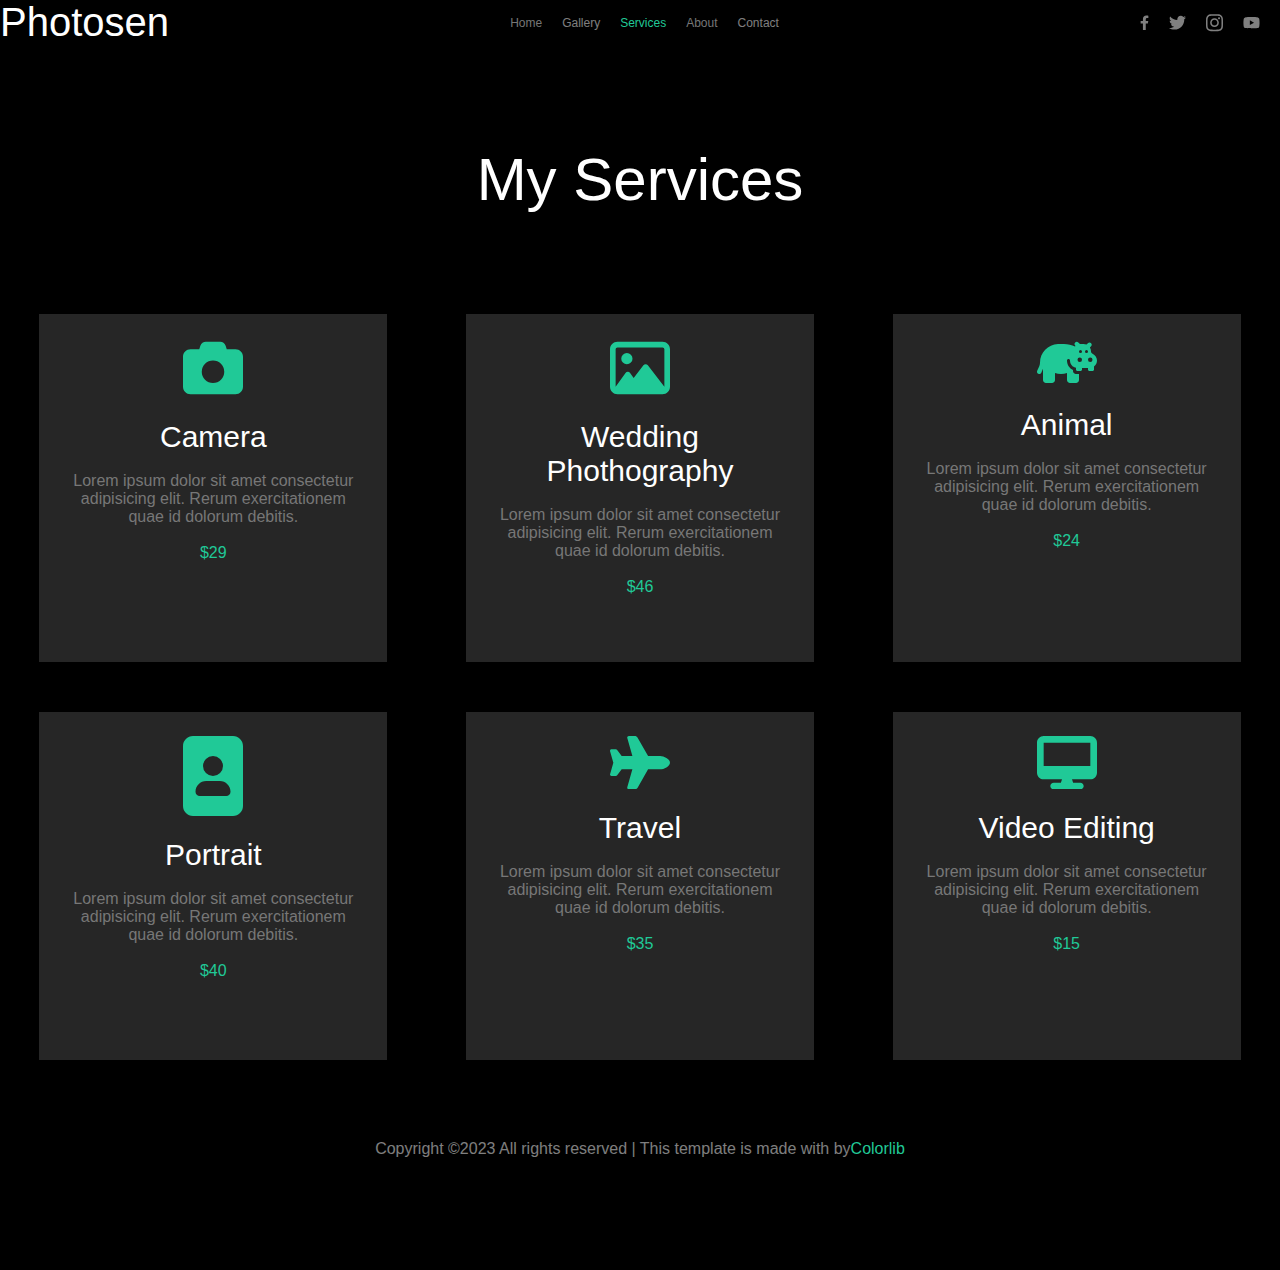
<file: site Photosen/index1.html>
<!DOCTYPE html>
<html lang="en">
<head>
    <meta charset="UTF-8">
    <meta name="viewport" content="width=device-width, initial-scale=1.0">
    <meta http-equiv="X-UA-Compatible" content="ie=edge">
    <title>Document</title>
    <link rel="stylesheet" href="main1.css">
</head>
<body>
    
<header> 
<div id="h1">Photosen</div>
<div id="h2">
    <ul id="ul1">
        <li class="li1"><a href="index.html">Home</a></li>
        <li class="li1" id="galeria">Gallery
            <div id="submenu">
                <ul id="submenu1">
                <li class="lista">Nature</li>
                <li class="lista">Portrait</li>
                <li class="lista">People</li>
                <li class="lista">Architecture</li>
                <li class="lista">Animals</li>
                <li class="lista">Sports</li>
                <li class="lista">Travel</li>
                <li class="lista">Sub Menu  ></li>
            </ul>
        </div>
        </li>
        <li class="li1" id="serv">Services</li>
        <li class="li1"><a href="index2.html">About</a></li>
        <li class="li1">Contact</li>
    </ul>
</div>
<div id="h3"><svg class="rede1" xmlns="http://www.w3.org/2000/svg" viewBox="0 0 320 512"><!--! Font Awesome Free 6.4.0 by @fontawesome - https://fontawesome.com License - https://fontawesome.com/license (Commercial License) Copyright 2023 Fonticons, Inc. --><style>svg{fill:#808080}</style><path d="M279.14 288l14.22-92.66h-88.91v-60.13c0-25.35 12.42-50.06 52.24-50.06h40.42V6.26S260.43 0 225.36 0c-73.22 0-121.08 44.38-121.08 124.72v70.62H22.89V288h81.39v224h100.17V288z"/></svg><svg class="rede2" xmlns="http://www.w3.org/2000/svg" viewBox="0 0 512 512"><!--! Font Awesome Free 6.4.0 by @fontawesome - https://fontawesome.com License - https://fontawesome.com/license (Commercial License) Copyright 2023 Fonticons, Inc. --><style>svg{fill:#808080}</style><path d="M459.37 151.716c.325 4.548.325 9.097.325 13.645 0 138.72-105.583 298.558-298.558 298.558-59.452 0-114.68-17.219-161.137-47.106 8.447.974 16.568 1.299 25.34 1.299 49.055 0 94.213-16.568 130.274-44.832-46.132-.975-84.792-31.188-98.112-72.772 6.498.974 12.995 1.624 19.818 1.624 9.421 0 18.843-1.3 27.614-3.573-48.081-9.747-84.143-51.98-84.143-102.985v-1.299c13.969 7.797 30.214 12.67 47.431 13.319-28.264-18.843-46.781-51.005-46.781-87.391 0-19.492 5.197-37.36 14.294-52.954 51.655 63.675 129.3 105.258 216.365 109.807-1.624-7.797-2.599-15.918-2.599-24.04 0-57.828 46.782-104.934 104.934-104.934 30.213 0 57.502 12.67 76.67 33.137 23.715-4.548 46.456-13.32 66.599-25.34-7.798 24.366-24.366 44.833-46.132 57.827 21.117-2.273 41.584-8.122 60.426-16.243-14.292 20.791-32.161 39.308-52.628 54.253z"/></svg><svg class="rede2" xmlns="http://www.w3.org/2000/svg" viewBox="0 0 448 512"><!--! Font Awesome Free 6.4.0 by @fontawesome - https://fontawesome.com License - https://fontawesome.com/license (Commercial License) Copyright 2023 Fonticons, Inc. --><style>svg{fill:#808080}</style><path d="M224.1 141c-63.6 0-114.9 51.3-114.9 114.9s51.3 114.9 114.9 114.9S339 319.5 339 255.9 287.7 141 224.1 141zm0 189.6c-41.1 0-74.7-33.5-74.7-74.7s33.5-74.7 74.7-74.7 74.7 33.5 74.7 74.7-33.6 74.7-74.7 74.7zm146.4-194.3c0 14.9-12 26.8-26.8 26.8-14.9 0-26.8-12-26.8-26.8s12-26.8 26.8-26.8 26.8 12 26.8 26.8zm76.1 27.2c-1.7-35.9-9.9-67.7-36.2-93.9-26.2-26.2-58-34.4-93.9-36.2-37-2.1-147.9-2.1-184.9 0-35.8 1.7-67.6 9.9-93.9 36.1s-34.4 58-36.2 93.9c-2.1 37-2.1 147.9 0 184.9 1.7 35.9 9.9 67.7 36.2 93.9s58 34.4 93.9 36.2c37 2.1 147.9 2.1 184.9 0 35.9-1.7 67.7-9.9 93.9-36.2 26.2-26.2 34.4-58 36.2-93.9 2.1-37 2.1-147.8 0-184.8zM398.8 388c-7.8 19.6-22.9 34.7-42.6 42.6-29.5 11.7-99.5 9-132.1 9s-102.7 2.6-132.1-9c-19.6-7.8-34.7-22.9-42.6-42.6-11.7-29.5-9-99.5-9-132.1s-2.6-102.7 9-132.1c7.8-19.6 22.9-34.7 42.6-42.6 29.5-11.7 99.5-9 132.1-9s102.7-2.6 132.1 9c19.6 7.8 34.7 22.9 42.6 42.6 11.7 29.5 9 99.5 9 132.1s2.7 102.7-9 132.1z"/></svg><svg class="rede2" xmlns="http://www.w3.org/2000/svg" viewBox="0 0 576 512"><!--! Font Awesome Free 6.4.0 by @fontawesome - https://fontawesome.com License - https://fontawesome.com/license (Commercial License) Copyright 2023 Fonticons, Inc. --><style>svg{fill:#808080}</style><path d="M549.655 124.083c-6.281-23.65-24.787-42.276-48.284-48.597C458.781 64 288 64 288 64S117.22 64 74.629 75.486c-23.497 6.322-42.003 24.947-48.284 48.597-11.412 42.867-11.412 132.305-11.412 132.305s0 89.438 11.412 132.305c6.281 23.65 24.787 41.5 48.284 47.821C117.22 448 288 448 288 448s170.78 0 213.371-11.486c23.497-6.321 42.003-24.171 48.284-47.821 11.412-42.867 11.412-132.305 11.412-132.305s0-89.438-11.412-132.305zm-317.51 213.508V175.185l142.739 81.205-142.739 81.201z"/></svg></div>
</header>

<div id="titu">My Services</div>

<nav>
    <div class="quad"><svg class="icons" xmlns="http://www.w3.org/2000/svg" viewBox="0 0 512 512"><!--! Font Awesome Free 6.4.0 by @fontawesome - https://fontawesome.com License - https://fontawesome.com/license (Commercial License) Copyright 2023 Fonticons, Inc. --><style>svg{fill:#808080}</style><path d="M149.1 64.8L138.7 96H64C28.7 96 0 124.7 0 160V416c0 35.3 28.7 64 64 64H448c35.3 0 64-28.7 64-64V160c0-35.3-28.7-64-64-64H373.3L362.9 64.8C356.4 45.2 338.1 32 317.4 32H194.6c-20.7 0-39 13.2-45.5 32.8zM256 192a96 96 0 1 1 0 192 96 96 0 1 1 0-192z"/></svg><br><br><span id="c1">Camera</span> <br><br> Lorem ipsum dolor sit amet consectetur adipisicing elit. Rerum exercitationem quae id dolorum debitis. <br><br> <span id="c2">$29</span></div>
    <div class="quad"><svg class="icons" xmlns="http://www.w3.org/2000/svg" viewBox="0 0 512 512"><!--! Font Awesome Free 6.4.0 by @fontawesome - https://fontawesome.com License - https://fontawesome.com/license (Commercial License) Copyright 2023 Fonticons, Inc. --><style>svg{fill:#808080}</style><path d="M448 80c8.8 0 16 7.2 16 16V415.8l-5-6.5-136-176c-4.5-5.9-11.6-9.3-19-9.3s-14.4 3.4-19 9.3L202 340.7l-30.5-42.7C167 291.7 159.8 288 152 288s-15 3.7-19.5 10.1l-80 112L48 416.3l0-.3V96c0-8.8 7.2-16 16-16H448zM64 32C28.7 32 0 60.7 0 96V416c0 35.3 28.7 64 64 64H448c35.3 0 64-28.7 64-64V96c0-35.3-28.7-64-64-64H64zm80 192a48 48 0 1 0 0-96 48 48 0 1 0 0 96z"/></svg><br><br><span id="c1">Wedding Phothography</span> <br><br> Lorem ipsum dolor sit amet consectetur adipisicing elit. Rerum exercitationem quae id dolorum debitis. <br><br> <span id="c2">$46</span></div>
    <div class="quad"><svg class="icons" xmlns="http://www.w3.org/2000/svg" viewBox="0 0 640 512"><!--! Font Awesome Free 6.4.0 by @fontawesome - https://fontawesome.com License - https://fontawesome.com/license (Commercial License) Copyright 2023 Fonticons, Inc. --><style>svg{fill:#808080}</style><path d="M407 47c9.4-9.4 24.6-9.4 33.9 0l17.2 17.2c1.9-.1 3.9-.2 5.8-.2h32c11.2 0 21.9 2.3 31.6 6.5L543 55c9.4-9.4 24.6-9.4 33.9 0s9.4 24.6 0 33.9L564 101.9c7.6 12.2 12 26.7 12 42.1c0 10.2 7.4 18.8 16.7 23c27.9 12.5 47.3 40.5 47.3 73c0 26.2-12.6 49.4-32 64v32c0 8.8-7.2 16-16 16H560c-8.8 0-16-7.2-16-16V320H480v16c0 8.8-7.2 16-16 16H432c-8.8 0-16-7.2-16-16V318.4c-11.8-2.4-22.7-7.4-32-14.4c-1.5-1.1-2.9-2.3-4.3-3.5c-17-14.7-27.7-36.4-27.7-60.5c0-8.8-7.2-16-16-16s-16 7.2-16 16c0 44.7 26.2 83.2 64 101.2V352c0 17.7 14.3 32 32 32h32v64c0 17.7-14.3 32-32 32H352c-17.7 0-32-14.3-32-32V372c-19.8 7.7-41.4 12-64 12s-44.2-4.3-64-12v76c0 17.7-14.3 32-32 32H96c-17.7 0-32-14.3-32-32V329.1L45.9 369.7c-5.4 12.1-19.6 17.6-31.7 12.2S-3.3 362.4 2.1 350.3L24 300.9c5.3-11.9 8-24.7 8-37.7C32 155.7 117.2 68 223.8 64.1l.2-.1h7.2H256h32c41.7 0 83.4 12.1 117.2 25.7c1.7-1.8 3.5-3.6 5.3-5.2L407 81c-9.4-9.4-9.4-24.6 0-33.9zm73 185a24 24 0 1 0 -48 0 24 24 0 1 0 48 0zm88 24a24 24 0 1 0 0-48 24 24 0 1 0 0 48zM480 144a16 16 0 1 0 -32 0 16 16 0 1 0 32 0zm48 16a16 16 0 1 0 0-32 16 16 0 1 0 0 32z"/></svg><br><br><span id="c1">Animal</span> <br><br> Lorem ipsum dolor sit amet consectetur adipisicing elit. Rerum exercitationem quae id dolorum debitis. <br><br> <span id="c2">$24</span></div>
</nav>
<nav id="nav2">
    <div class="quad"><svg class="icons" xmlns="http://www.w3.org/2000/svg" viewBox="0 0 384 512"><!--! Font Awesome Free 6.4.0 by @fontawesome - https://fontawesome.com License - https://fontawesome.com/license (Commercial License) Copyright 2023 Fonticons, Inc. --><style>svg{fill:#808080}</style><path d="M384 64c0-35.3-28.7-64-64-64H64C28.7 0 0 28.7 0 64V448c0 35.3 28.7 64 64 64H320c35.3 0 64-28.7 64-64l0-384zM128 192a64 64 0 1 1 128 0 64 64 0 1 1 -128 0zM80 356.6c0-37.9 30.7-68.6 68.6-68.6h86.9c37.9 0 68.6 30.7 68.6 68.6c0 15.1-12.3 27.4-27.4 27.4H107.4C92.3 384 80 371.7 80 356.6z"/></svg><br><br><span id="c1">Portrait</span> <br><br> Lorem ipsum dolor sit amet consectetur adipisicing elit. Rerum exercitationem quae id dolorum debitis. <br><br> <span id="c2">$40</span></div>
    <div class="quad"><svg class="icons" xmlns="http://www.w3.org/2000/svg" viewBox="0 0 576 512"><!--! Font Awesome Free 6.4.0 by @fontawesome - https://fontawesome.com License - https://fontawesome.com/license (Commercial License) Copyright 2023 Fonticons, Inc. --><style>svg{fill:#808080}</style><path d="M482.3 192c34.2 0 93.7 29 93.7 64c0 36-59.5 64-93.7 64l-116.6 0L265.2 495.9c-5.7 10-16.3 16.1-27.8 16.1l-56.2 0c-10.6 0-18.3-10.2-15.4-20.4l49-171.6L112 320 68.8 377.6c-3 4-7.8 6.4-12.8 6.4l-42 0c-7.8 0-14-6.3-14-14c0-1.3 .2-2.6 .5-3.9L32 256 .5 145.9c-.4-1.3-.5-2.6-.5-3.9c0-7.8 6.3-14 14-14l42 0c5 0 9.8 2.4 12.8 6.4L112 192l102.9 0-49-171.6C162.9 10.2 170.6 0 181.2 0l56.2 0c11.5 0 22.1 6.2 27.8 16.1L365.7 192l116.6 0z"/></svg><br><br><span id="c1">Travel</span> <br><br> Lorem ipsum dolor sit amet consectetur adipisicing elit. Rerum exercitationem quae id dolorum debitis. <br><br> <span id="c2">$35</span></div>
    <div class="quad"><svg class="icons" xmlns="http://www.w3.org/2000/svg" viewBox="0 0 576 512"><!--! Font Awesome Free 6.4.0 by @fontawesome - https://fontawesome.com License - https://fontawesome.com/license (Commercial License) Copyright 2023 Fonticons, Inc. --><style>svg{fill:#808080}</style><path d="M64 0C28.7 0 0 28.7 0 64V352c0 35.3 28.7 64 64 64H240l-10.7 32H160c-17.7 0-32 14.3-32 32s14.3 32 32 32H416c17.7 0 32-14.3 32-32s-14.3-32-32-32H346.7L336 416H512c35.3 0 64-28.7 64-64V64c0-35.3-28.7-64-64-64H64zM512 64V288H64V64H512z"/></svg><br><br><span id="c1">Video Editing</span> <br><br> Lorem ipsum dolor sit amet consectetur adipisicing elit. Rerum exercitationem quae id dolorum debitis. <br><br> <span id="c2">$15</span></div>
</nav>

<section>
    Copyright ©2023 All rights reserved | This template is made with by <span id="copy">Colorlib</span>
</section>

</body>
</html>
</file>
<file: site Photosen/main1.css>
*{
margin: 0px;
padding: 0px;
}
    
body{
background-color: black;
height: 1270px;
}
    
header{
display: flex;
align-items: center;
justify-content: space-between;
    width: 100%;
}
    
#h1{
display: flex;
color: white;
font-family: "Josefin Sans", -apple-system, BlinkMacSystemFont, "Segoe UI", Roboto, "Helvetica Neue", Arial, sans-serif, "Apple Color Emoji", "Segoe UI Emoji", "Segoe UI Symbol", "Noto Color Emoji";
font-size: 40px;
justify-content: flex-start;
}
    
#h2{
display: flex;
color: #FFFFFF80;
font-family: "Josefin Sans", -apple-system, BlinkMacSystemFont, "Segoe UI", Roboto, "Helvetica Neue", Arial, sans-serif, "Apple Color Emoji", "Segoe UI Emoji", "Segoe UI Symbol", "Noto Color Emoji";
font-size: 12px;
justify-content: center;
}
    
#ul1{
display: flex;
list-style: none;
justify-content: space-around;
}
.li1{
padding-right: 20px;
}
.li1:hover{
color: #20c997;
}
    
.rede1{
width: 9px;
padding-right: 20px;
}
.rede2{
width: 17px;
padding-right: 20px;
}
.rede2:hover{
fill: white;
transition: 1s;
}
.rede1:hover{
fill: white;
transition: 1s;
}
    
#submenu{
display: none;
position: absolute;
background-color: white;
transition: 1s;
width: 150px;
}
    
#submenu1{
list-style: none;
color: black;
background-color: white;
border-top: #20c997 2px solid;
padding-left: 10px;
position: absolute;
z-index: +50;
}
    
#galeria:hover #submenu{
display: block;
}
    
#submenu:hover{
display: block;
}
    
.lista{
padding-bottom: 10px;
}
    
#h3{
display: flex;
justify-content: flex-end;
}

#titu{
display: flex;
justify-content: center;
color: white;
font-family: "Josefin Sans", -apple-system, BlinkMacSystemFont, "Segoe UI", Roboto, "Helvetica Neue", Arial, sans-serif, "Apple Color Emoji", "Segoe UI Emoji", "Segoe UI Symbol", "Noto Color Emoji";
font-size: 60px;
width: 100%;
position: relative;
top: 100px;
}

nav{
display: flex;
position: relative;
width: 100%;
top: 200px;
flex-wrap: wrap;
font-family: "Josefin Sans", -apple-system, BlinkMacSystemFont, "Segoe UI", Roboto, "Helvetica Neue", Arial, sans-serif, "Apple Color Emoji", "Segoe UI Emoji", "Segoe UI Symbol", "Noto Color Emoji";
justify-content: space-around;
z-index: +20;
}

.quad{
text-align: center;
background-color: #262626;
width: 300px;
height: 300px;
padding: 24px;
color: #777;
font-size: 16px;
}

.icons{
width: 60px;
transition: 0.4s;
fill: #20c997;
}
.icons:hover{
transform: scale(1.2);
}

#c1{
color: white;
font-size: 30px;
}

#c2{
color: #20c997;
font-size: 16px;
}

#nav2{
    display: flex;
    position: relative;
    top: 250px;
    flex-wrap: wrap;
    font-family: "Josefin Sans", -apple-system, BlinkMacSystemFont, "Segoe UI", Roboto, "Helvetica Neue", Arial, sans-serif, "Apple Color Emoji", "Segoe UI Emoji", "Segoe UI Symbol", "Noto Color Emoji";
    justify-content: space-around;
    width: 100%;
    z-index: +20;
}

section{
    color: #FFFFFF80;
    font-family: "Josefin Sans", -apple-system, BlinkMacSystemFont, "Segoe UI", Roboto, "Helvetica Neue", Arial, sans-serif, "Apple Color Emoji", "Segoe UI Emoji", "Segoe UI Symbol", "Noto Color Emoji";
    font-size: 16px;
    display: flex;
    justify-content: center;
    width: 100%;
    padding-top: 30px;
    position: relative;
    top: 300px;
    z-index: +20;
}

#copy{
    color: #20c997;
}

#copy:hover{
    filter: brightness(80%);
}

#serv{
    color: #20c997;
}

a{
    color: #777;
    text-decoration: none;
}

a:hover{
    color: #20c997;
}
</file>
